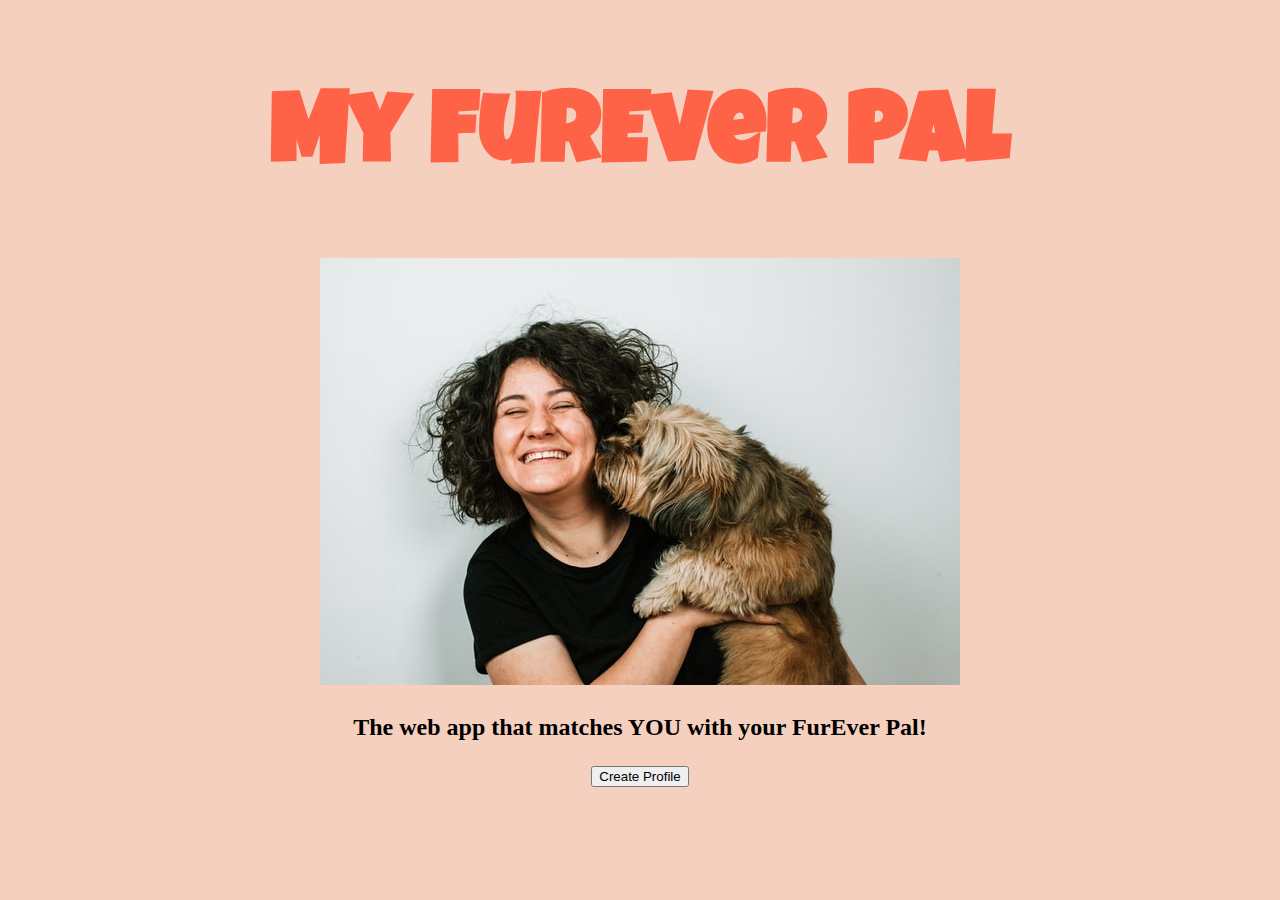
<file: index.html>
<!DOCTYPE html>

<html>
    <head>
        <meta charset="utf-8">
        <meta http-equiv="X-UA-Compatible" content="IE=edge">
        <title></title>
        <meta name="description" content="">
        <meta name="viewport" content="width=device-width, initial-scale=1">
        <link href="https://cdn.jsdelivr.net/npm/bootstrap@5.0.0-beta3/dist/css/bootstrap.min.css" rel="stylesheet" integrity="sha384-eOJMYsd53ii+scO/bJGFsiCZc+5NDVN2yr8+0RDqr0Ql0h+rP48ckxlpbzKgwra6" crossorigin="anonymous">
        <link rel="stylesheet" href="style.css">
        <link rel="preconnect" href="https://fonts.gstatic.com">
        <link href="https://fonts.googleapis.com/css2?family=Luckiest+Guy&display=swap" rel="stylesheet">

    </head>

    <body>
        <h1>My FurEver Pal</h1>
        <img src="dogAndOwner.jpg" class="img-fluid" alt="Dog and Owner Photo">
        <h2>The web app that matches YOU with your FurEver Pal!</h2>


        <button type="button" class="btn btn-primary" onclick="location.href='profile.html'">Create Profile</button>
        <!--this will take people to the profile form they fill out.
        from there, people will get matched w/ animals that meet their criteria and can swipe left (no) or right (yes)-->


        
        
        
        
        <script src="https://cdn.jsdelivr.net/npm/bootstrap@5.0.0-beta3/dist/js/bootstrap.bundle.min.js" integrity="sha384-JEW9xMcG8R+pH31jmWH6WWP0WintQrMb4s7ZOdauHnUtxwoG2vI5DkLtS3qm9Ekf" crossorigin="anonymous"></script>
        <script src="app.js"></script>
    </body>
</html>
</file>
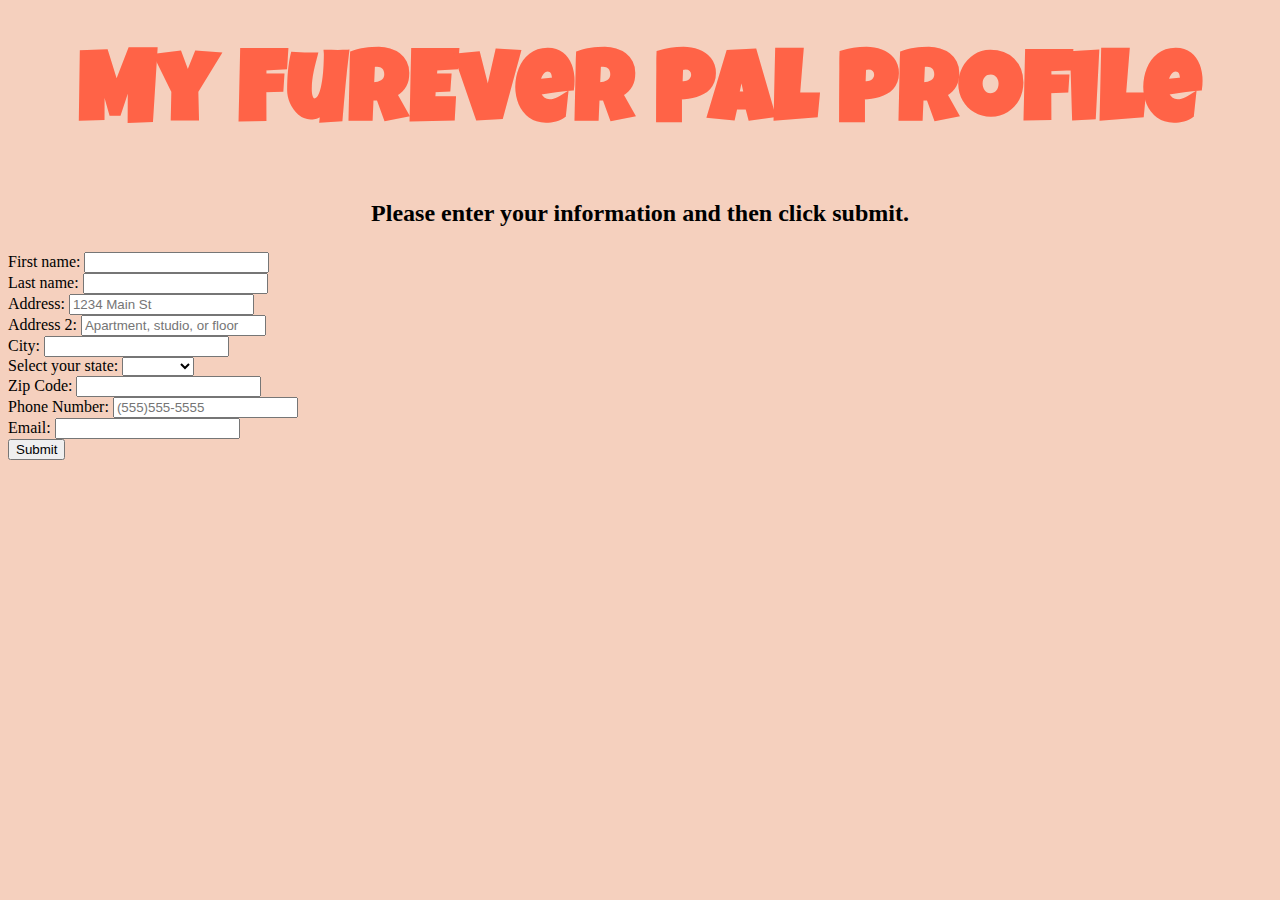
<file: profile.html>
<!DOCTYPE html>
<html lang="en">
<head>
    <meta charset="UTF-8">
    <meta http-equiv="X-UA-Compatible" content="IE=edge">
    <meta name="viewport" content="width=device-width, initial-scale=1.0">
    <title>Profile</title>
    <link href="https://cdn.jsdelivr.net/npm/bootstrap@5.0.0-beta3/dist/css/bootstrap.min.css" rel="stylesheet" integrity="sha384-eOJMYsd53ii+scO/bJGFsiCZc+5NDVN2yr8+0RDqr0Ql0h+rP48ckxlpbzKgwra6" crossorigin="anonymous">
    <link rel="stylesheet" href="profile.css">
    <link rel="preconnect" href="https://fonts.gstatic.com">
    <link href="https://fonts.googleapis.com/css2?family=Luckiest+Guy&display=swap" rel="stylesheet">

</head>
<body>
    <h1>My FurEver Pal Profile</h1>
    <h2>Please enter your information and then click submit.</h2>


      
<div class="container">
    <form class="row g-3" action="/profile" id="profileForm">
        <div class="col-md-6">
            <label for="fname" class="form-label">First name:</label>
            <input type="text" id="fname" class="form-control" name="fname"> 
        </div>

        <div class="col-md-6">
            <label for="lname" class="form-label">Last name:</label>
            <input type="text" id="lname" class="form-control" name="lname"> 
        </div>

        <div class="col-md-6">
            <label for="address" class="form-label">Address:</label>
            <input type="text" id="address" class="form-control" name="address" placeholder="1234 Main St">
        </div>

        <div class="col-md-6">
          <label for="inputAddress2" class="form-label">Address 2:</label>
          <input type="text" class="form-control" id="inputAddress2" placeholder="Apartment, studio, or floor">
        </div>

        <div class="col-md-6">
            <label for="city" class="form-label">City:</label>
            <input type="text" id="city" class="form-control" name="city">
        </div>

        <div class="col-md-4">
            <label for="state" class="form-label">Select your state:</label>
                <select name="state" id="state" class="form-select">
                    <option selected></option>
                    <option>Missouri</option>
                    <option>Kansas</option>
                    <option>Iowa</option>
                </select>
        </div>

        <div class="col-md-2">
          <label for="inputZip" class="form-label">Zip Code:</label>
          <input type="text" class="form-control" id="inputZip">
        </div>


        <div class="col-md-2">
            <label for="phone" class="form-label">Phone Number:</label>
            <input type="tel" id="phone" class="form-control" placeholder="(555)555-5555"pattern="[0-9]{3}-[0-9]{3}-[0-9]{4}" required> 
          </div>
    
        <div class="col-md-6">
            <label for="email" class="form-label">Email:</label>
            <input type="email" class="form-control" id="email" required>
          </div>  

        <div class="col-12">
          <button type="submit" class="btn btn-primary">Submit</button>
        </div>
    </form> 
</div>


<script defer src="app.js"></script>
<script src="https://cdn.jsdelivr.net/npm/bootstrap@5.0.0-beta3/dist/js/bootstrap.bundle.min.js" integrity="sha384-JEW9xMcG8R+pH31jmWH6WWP0WintQrMb4s7ZOdauHnUtxwoG2vI5DkLtS3qm9Ekf" crossorigin="anonymous"></script>
</body>
</html>


<!--Need to convert to using TAILWIND CSS vs bootstrap!!?!-->
</file>
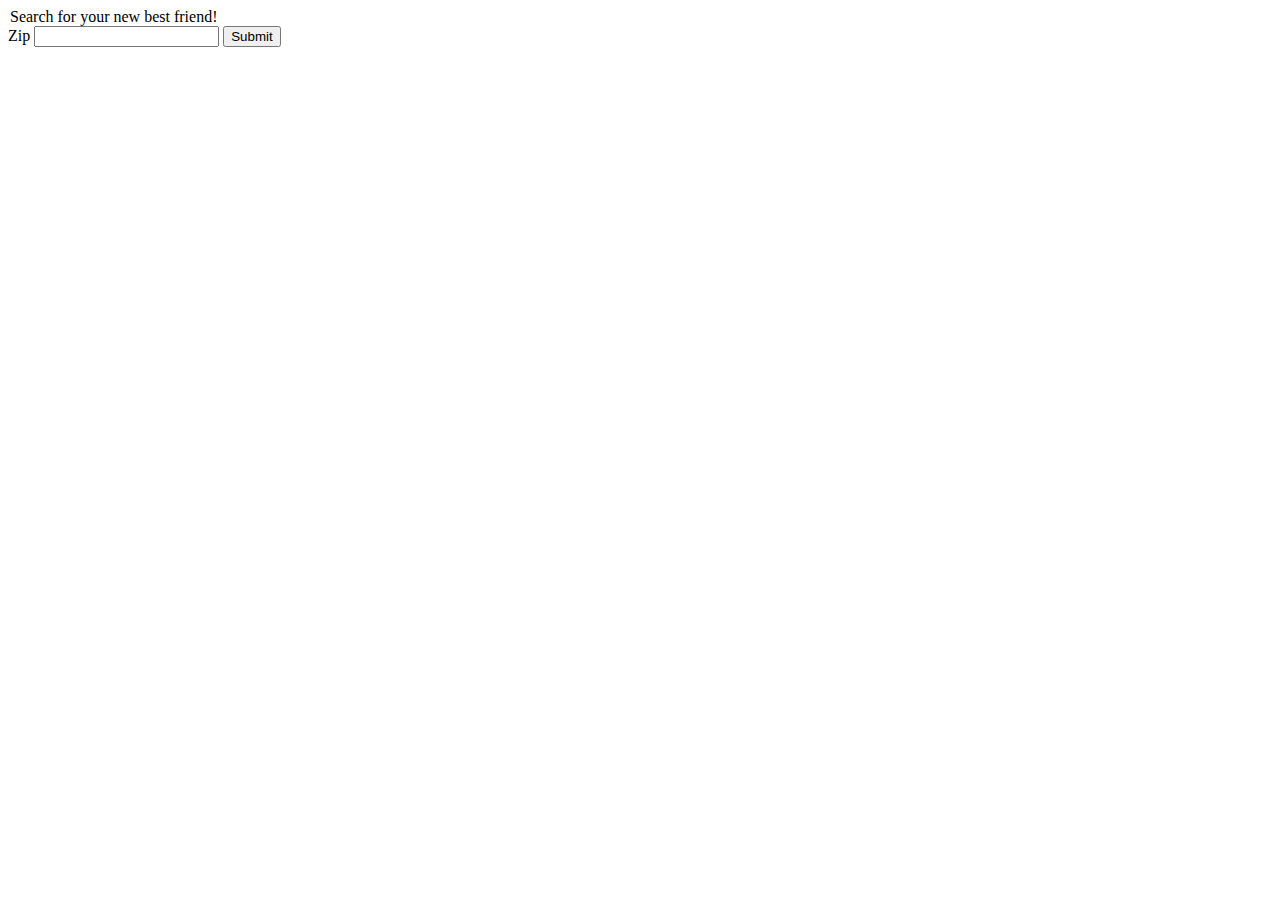
<file: testing.html>
<!DOCTYPE html>
<html lang="en">
<head>
    <meta charset="UTF-8">
    <meta http-equiv="X-UA-Compatible" content="IE=edge">
    <meta name="viewport" content="width=device-width, initial-scale=1.0">
    <title>Find your new best friend!</title>
</head>
<body>
    <div class="container">
        <form action="">
            <legend>Search for your new best friend!</legend>
            <label for="zip">Zip</label>
            <input type="text" id="zip" name="zip"> 
            <input type="submit" id="submitZip">
        </form>

    </div>
    

    <script src="https://ajax.googleapis.com/ajax/libs/jquery/3.6.0/jquery.min.js"></script>
    <script defer src="app.js"></script>
</body>
</html>
</file>
<file: style.css>
h1 {
    color: #ff6347;
    /* font-family: 'Balsamiq Sans', cursive; */
    font-family: 'Luckiest Guy', cursive;
    font-size: 100px;
}
/* .btn {
    color: purple;
} */

h2 {
    margin: 25px;
}

body {
    background-color: rgb(245, 208, 190);
    text-align: center;
    padding: 1em; 
}
</file>
<file: profile.css>
/* *, *:before, *:after {
    box-sizing: border-box;
  } */

  /*Use the above on line 1-3???*/

h1 {
    color: #ff6347;
    font-family: 'Luckiest Guy', cursive;
    font-size: 100px;
    text-align: center;
    margin: 50px;;
}

h2 {
    margin: 25px;
    text-align: center;
}

body {
    background-color: rgb(245, 208, 190);
}


/* .container {
    text-align: left;
    margin: 10px 0;
    padding: 10px;
} */

/* input {
    width: 15%;
    margin: 1px;
    padding: 1px;
} */

#next-btn {
    margin: 1em;
}

/* label {
    width: 200px;
    display: inline-block;
    text-align: right;
} */
</file>
